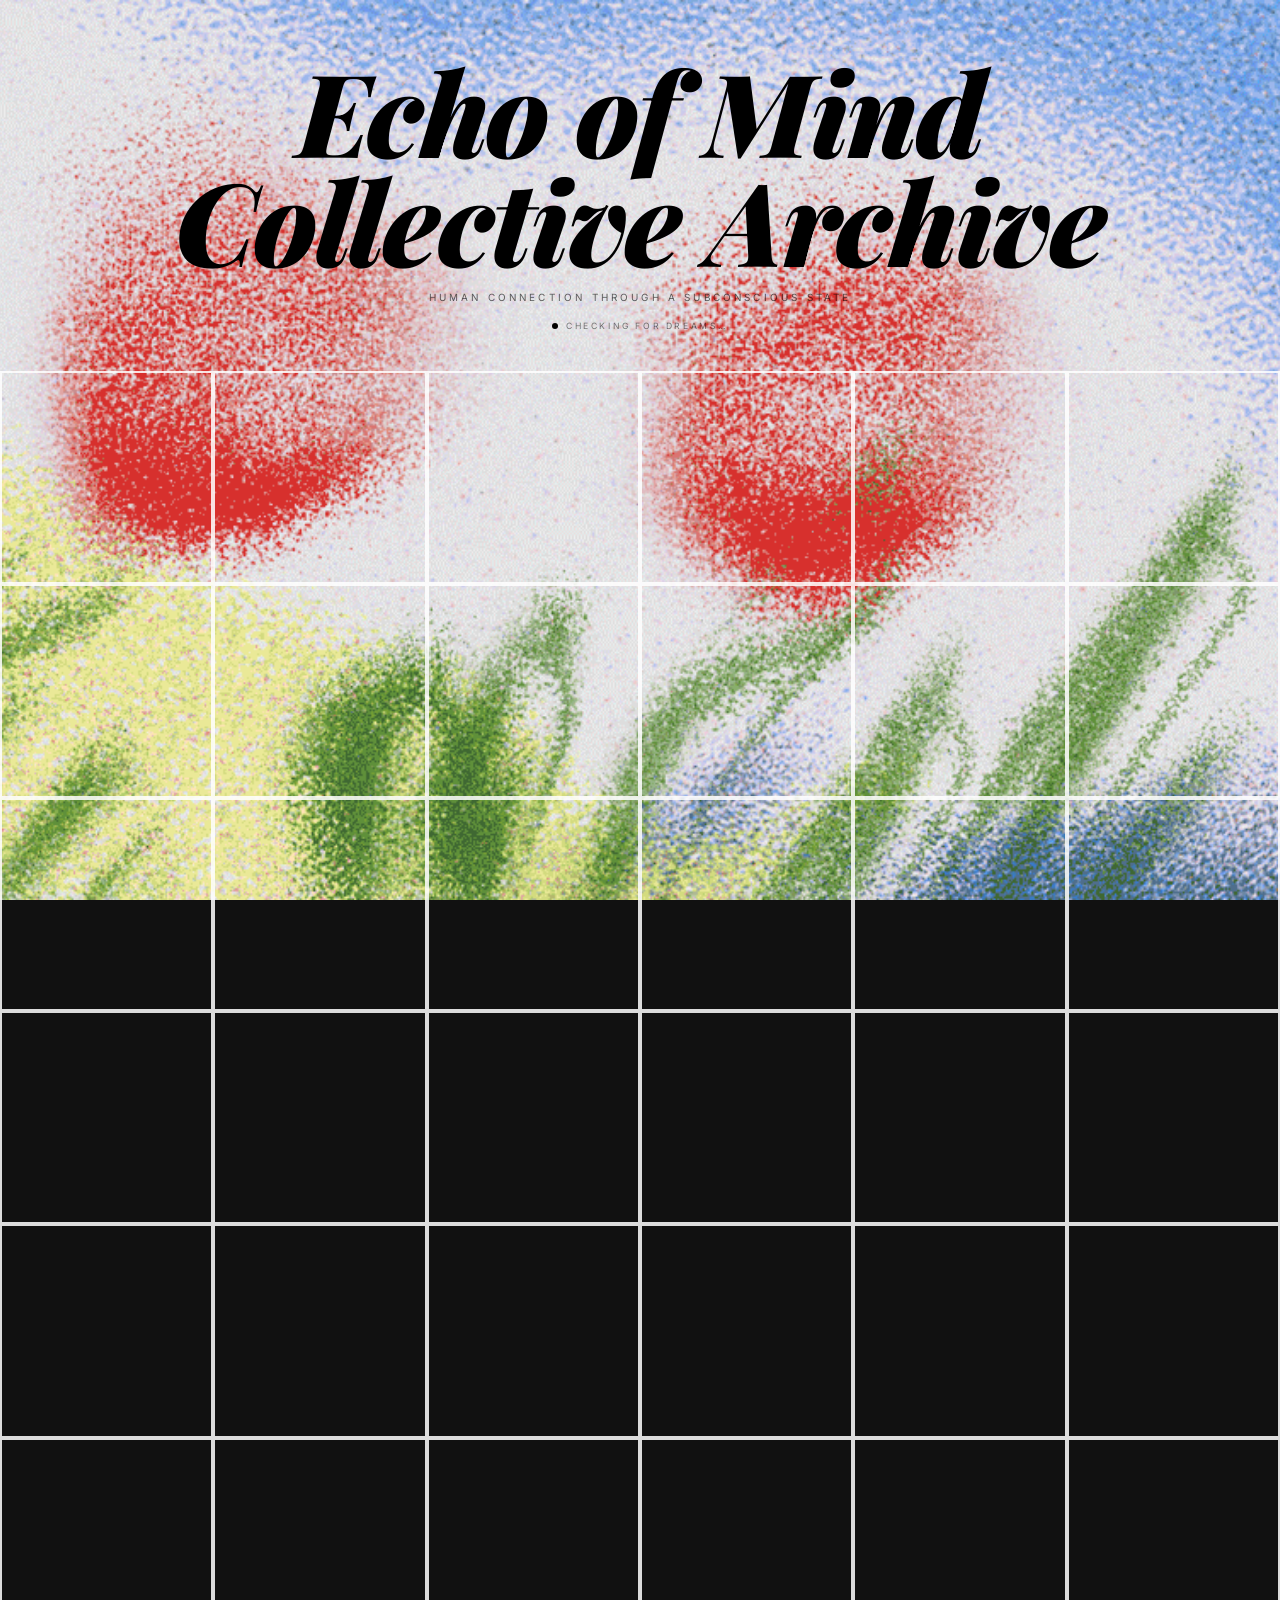
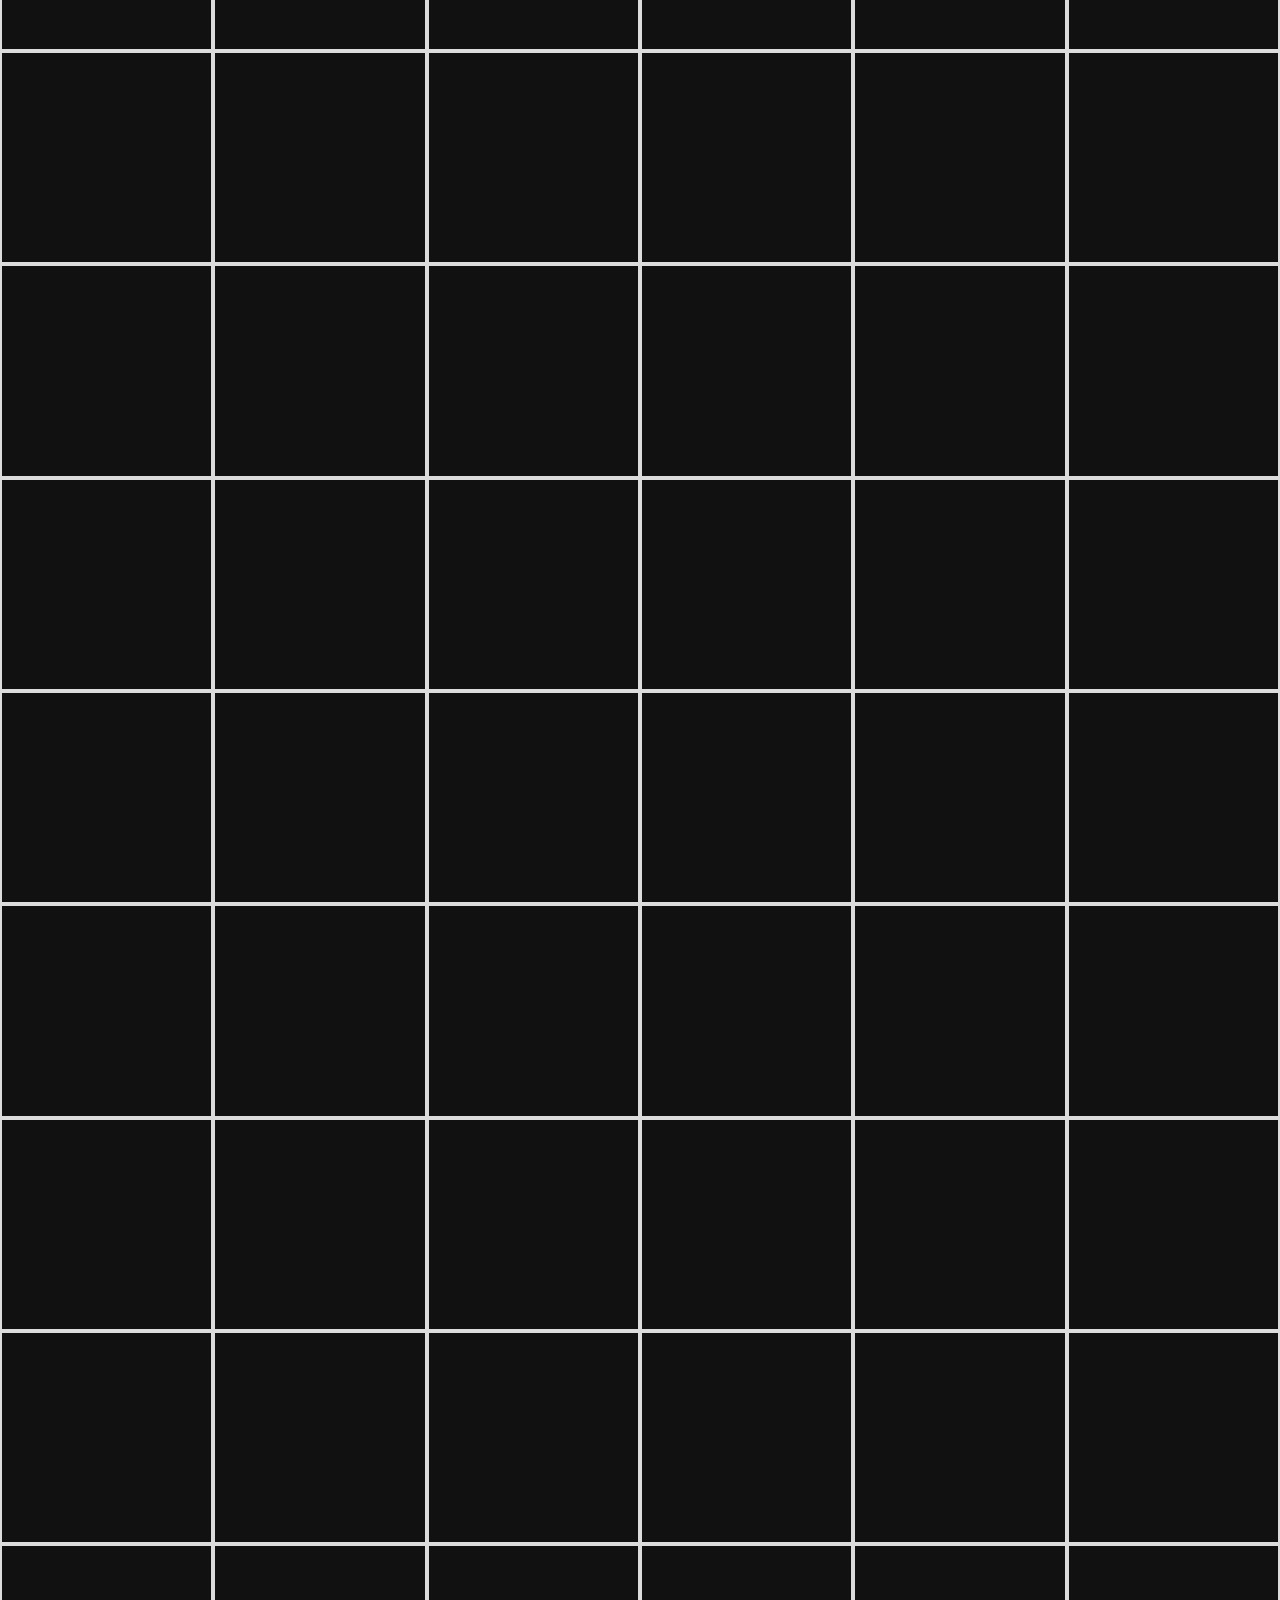
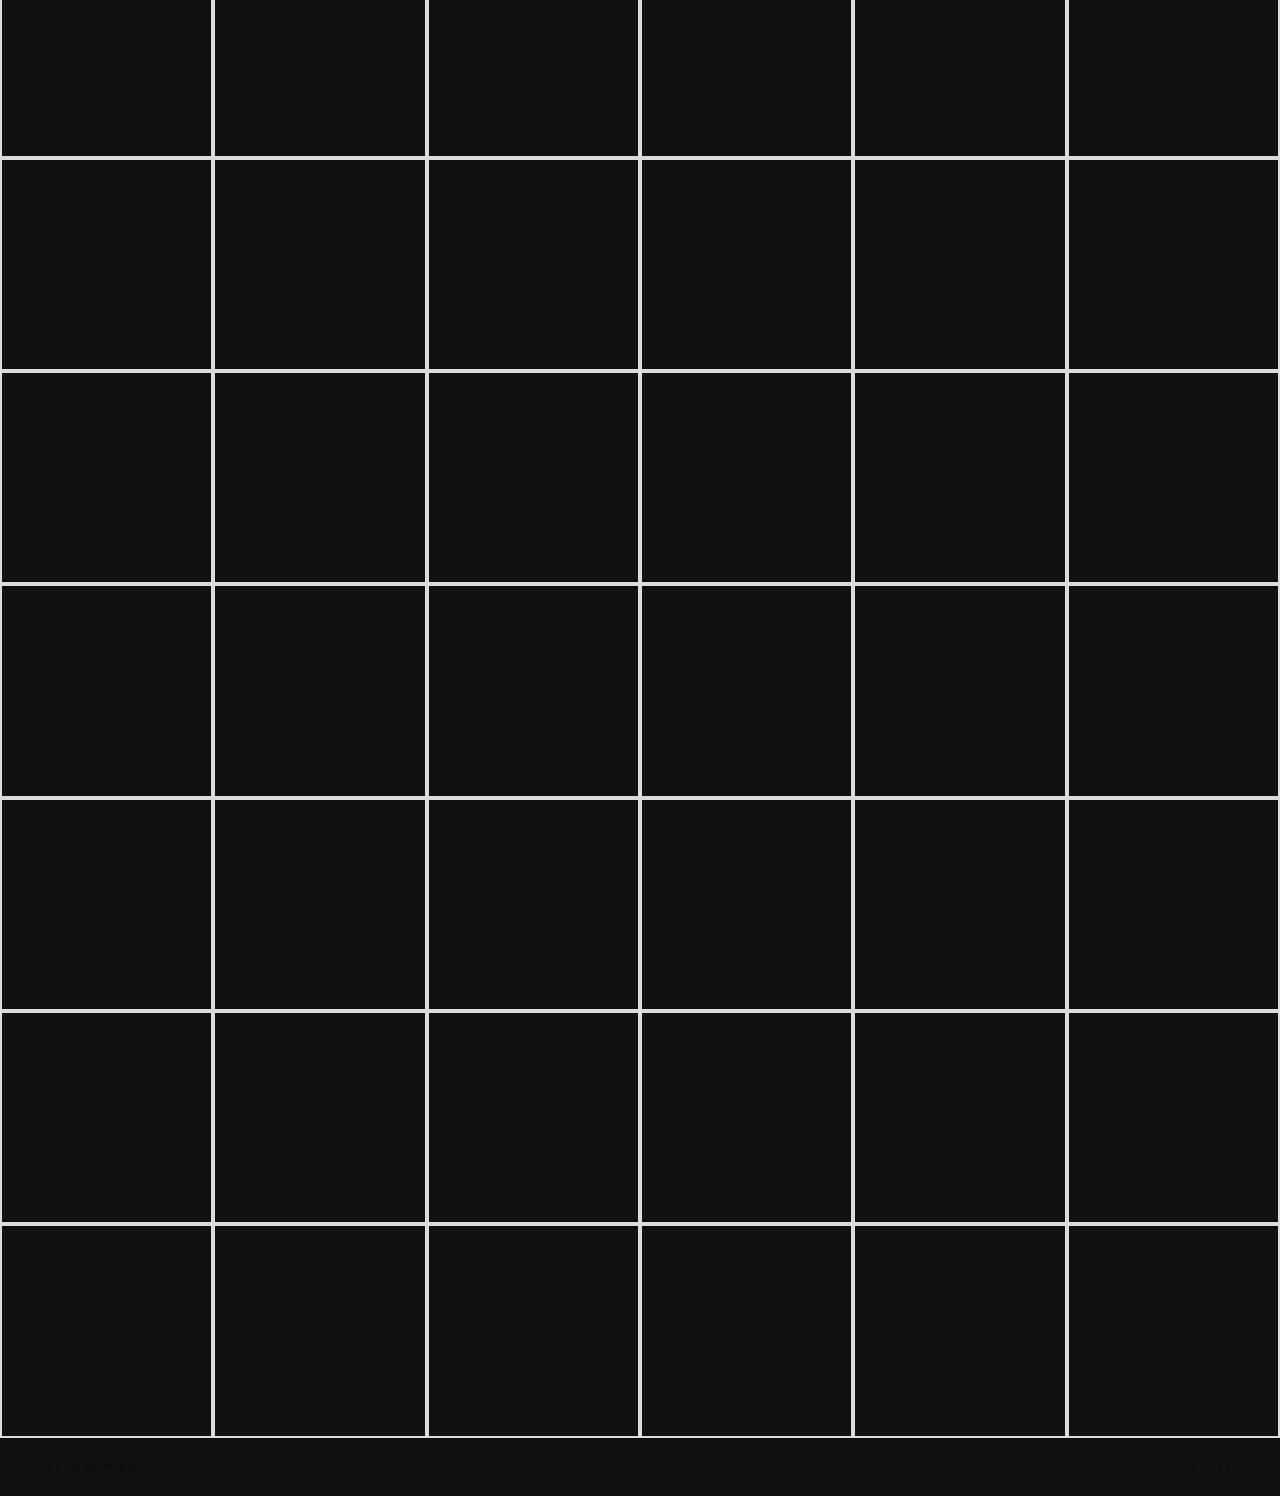
<file: index.html>
<!DOCTYPE html>
<html lang="en">
<head>
  <meta charset="UTF-8">
  <meta name="viewport" content="width=device-width, initial-scale=1.0">
  <title>Echo of Mind — Collective Archive</title>
  <style>
    @import url('https://fonts.googleapis.com/css2?family=Playfair+Display:ital,wght@1,400;1,700;1,900&family=Inter:wght@300;400&display=swap');

    * { margin: 0; padding: 0; box-sizing: border-box; }

    html, body {
      width: 100%;
      min-height: 100vh;
      font-family: 'Inter', sans-serif;
    }

    /* ── ANIMATED GIF BACKGROUND ── */
    body {
      background: #111;
      background-image: url('bg.gif');
      background-size: cover;
      background-position: center center;
      background-attachment: fixed;
      background-repeat: no-repeat;
    }

    /* ── HEADER ── */
    header {
      position: relative;
      z-index: 10;
      padding: 56px 48px 40px;
      text-align: center;
    }

    .title {
      font-family: 'Playfair Display', serif;
      font-style: italic;
      font-weight: 900;
      font-size: clamp(3.5rem, 9vw, 8rem);
      letter-spacing: -0.02em;
      color: #000;
      line-height: 0.95;
      margin-bottom: 16px;
    }

    .subtitle {
      font-family: 'Inter', sans-serif;
      font-size: 0.62rem;
      font-weight: 400;
      letter-spacing: 0.32em;
      text-transform: uppercase;
      color: rgba(0,0,0,0.6);
    }

    .live-bar {
      display: flex;
      align-items: center;
      justify-content: center;
      gap: 8px;
      margin-top: 18px;
    }

    .live-dot {
      width: 6px; height: 6px;
      border-radius: 50%;
      background: #000;
      animation: blink 1.8s ease-in-out infinite;
    }

    @keyframes blink {
      0%,100% { opacity:1; }
      50%      { opacity:0.2; }
    }

    .live-text {
      font-size: 0.54rem;
      letter-spacing: 0.3em;
      text-transform: uppercase;
      color: rgba(0,0,0,0.5);
    }

    /* ── GRID ── */
    .archive-grid {
      display: grid;
      grid-template-columns: repeat(6, 1fr);
      width: 100%;
    }

    /* Each cell — transparent so gif shows through */
    .cell {
      aspect-ratio: 1 / 1;
      position: relative;
      background: transparent;
      /* Darker, thicker white border = more visible grid lines */
      border: 2px solid rgba(255, 255, 255, 0.85);
      /* Padding creates the gap between grid line and image */
      padding: 8px;
      overflow: visible;
    }

    /* Image sits inside the padding gap */
    .cell img {
      position: absolute;
      inset: 8px;
      width: calc(100% - 16px);
      height: calc(100% - 16px);
      object-fit: cover;
      display: block;
      animation: fillIn 0.55s cubic-bezier(.34,1.56,.64,1) forwards;
    }

    @keyframes fillIn {
      from { opacity: 0; transform: scale(0.9); }
      to   { opacity: 1; transform: scale(1); }
    }

    /* Meta on hover */
    .cell-meta {
      position: absolute;
      inset: 8px;
      display: flex;
      flex-direction: column;
      justify-content: flex-end;
      padding: 6px 8px;
      background: linear-gradient(to top, rgba(0,0,0,0.55) 0%, transparent 60%);
      opacity: 0;
      transition: opacity 0.3s;
      pointer-events: none;
      z-index: 5;
    }
   .cell.filled:hover .cell-meta { opacity: 1; }



    .cell-author {
      font-size: 0.48rem;
      letter-spacing: 0.2em;
      text-transform: uppercase;
      color: rgba(255,255,255,0.9);
    }
    .cell-time {
      font-size: 0.42rem;
      letter-spacing: 0.12em;
      color: rgba(255,255,255,0.5);
      margin-top: 2px;
    }

    /* ── FOOTER ── */
    footer {
      position: relative;
      z-index: 10;
      padding: 24px 48px;
      display: flex;
      justify-content: space-between;
      align-items: center;
    }

    .footer-l, .footer-r {
      font-size: 0.52rem;
      letter-spacing: 0.28em;
      text-transform: uppercase;
      color: rgba(0,0,0,0.45);
    }
  </style>
</head>
<body>

  <header>
    <h1 class="title">Echo of Mind<br>Collective Archive</h1>
    <p class="subtitle">Human Connection Through a Subconscious State</p>
    <div class="live-bar">
      <div class="live-dot"></div>
      <span class="live-text" id="liveStatus">Connecting to Pi…</span>
    </div>
  </header>

  <div class="archive-grid" id="archiveGrid"></div>

  <footer>
    <span class="footer-l">Echo of Mind</span>
    <span class="footer-r" id="countLabel">0 / 120</span>
  </footer>

  <script>
    // ── BUILD GRID: 6 cols × 20 rows = 120 cells ──
    const TOTAL = 120;
    const grid  = document.getElementById('archiveGrid');
    const cells = [];

    for (let i = 0; i < TOTAL; i++) {
      const cell = document.createElement('div');
      cell.className = 'cell empty';
      const meta = document.createElement('div');
      meta.className = 'cell-meta';
      cell.appendChild(meta);
      grid.appendChild(cell);
      cells.push(cell);
    }

    let filledCount = 0;

    // ── ADD IMAGE TO NEXT EMPTY CELL ──
    function addImageToGrid(imageUrl, filename) {
      if (filledCount >= TOTAL) return;

      const cell = cells[filledCount];
      const time = new Date().toLocaleTimeString('en-GB', { hour:'2-digit', minute:'2-digit' });

      const img = document.createElement('img');
      img.src = imageUrl;
      cell.insertBefore(img, cell.firstChild);

      const meta = cell.querySelector('.cell-meta');
      meta.innerHTML = `
        <span class="cell-author">Dream #${filledCount + 1}</span>
        <span class="cell-time">${time}</span>
      `;

      cell.classList.remove('empty');
      cell.classList.add('filled');

      filledCount++;
      document.getElementById('countLabel').textContent = filledCount + ' / ' + TOTAL;
      document.getElementById('liveStatus').textContent =
        filledCount + (filledCount === 1 ? ' dream' : ' dreams') + ' archived';
    }

    // ── GITHUB API POLLING ──
    const GITHUB_USER   = 'hannahpeevey254';
    const GITHUB_REPO   = 'ECHO-OF-MIND';
    const GITHUB_FOLDER = 'images';
    const POLL_INTERVAL = 10000; // every 10 seconds
    let knownImages = new Set();

    async function fetchDreamImages() {
      try {
        const url      = `https://api.github.com/repos/${GITHUB_USER}/${GITHUB_REPO}/contents/${GITHUB_FOLDER}`;
        const response = await fetch(url, { cache: 'no-store' });

        if (!response.ok) {
          document.getElementById('liveStatus').textContent = 'Waiting for images folder…';
          return;
        }

        const files = await response.json();

        // Only grab generated dream images from the Pi
        const dreamImages = files.filter(f =>
          f.name.startsWith('generated_') && f.name.endsWith('.png')
        );

        // Sort oldest first so grid fills in order
        dreamImages.sort((a, b) => a.name.localeCompare(b.name));

        dreamImages.forEach(file => {
          if (!knownImages.has(file.name)) {
            knownImages.add(file.name);
            const imageUrl = `https://raw.githubusercontent.com/${GITHUB_USER}/${GITHUB_REPO}/main/${GITHUB_FOLDER}/${file.name}`;
            addImageToGrid(imageUrl, file.name);
          }
        });

        if (dreamImages.length === 0) {
          document.getElementById('liveStatus').textContent = 'Waiting for first dream…';
        }

      } catch (e) {
        document.getElementById('liveStatus').textContent = 'Checking for dreams…';
      }
    }

    // Load on start + poll every 10 seconds
    fetchDreamImages();
    setInterval(fetchDreamImages, POLL_INTERVAL);
  </script>
</body>
</html>
</file>
